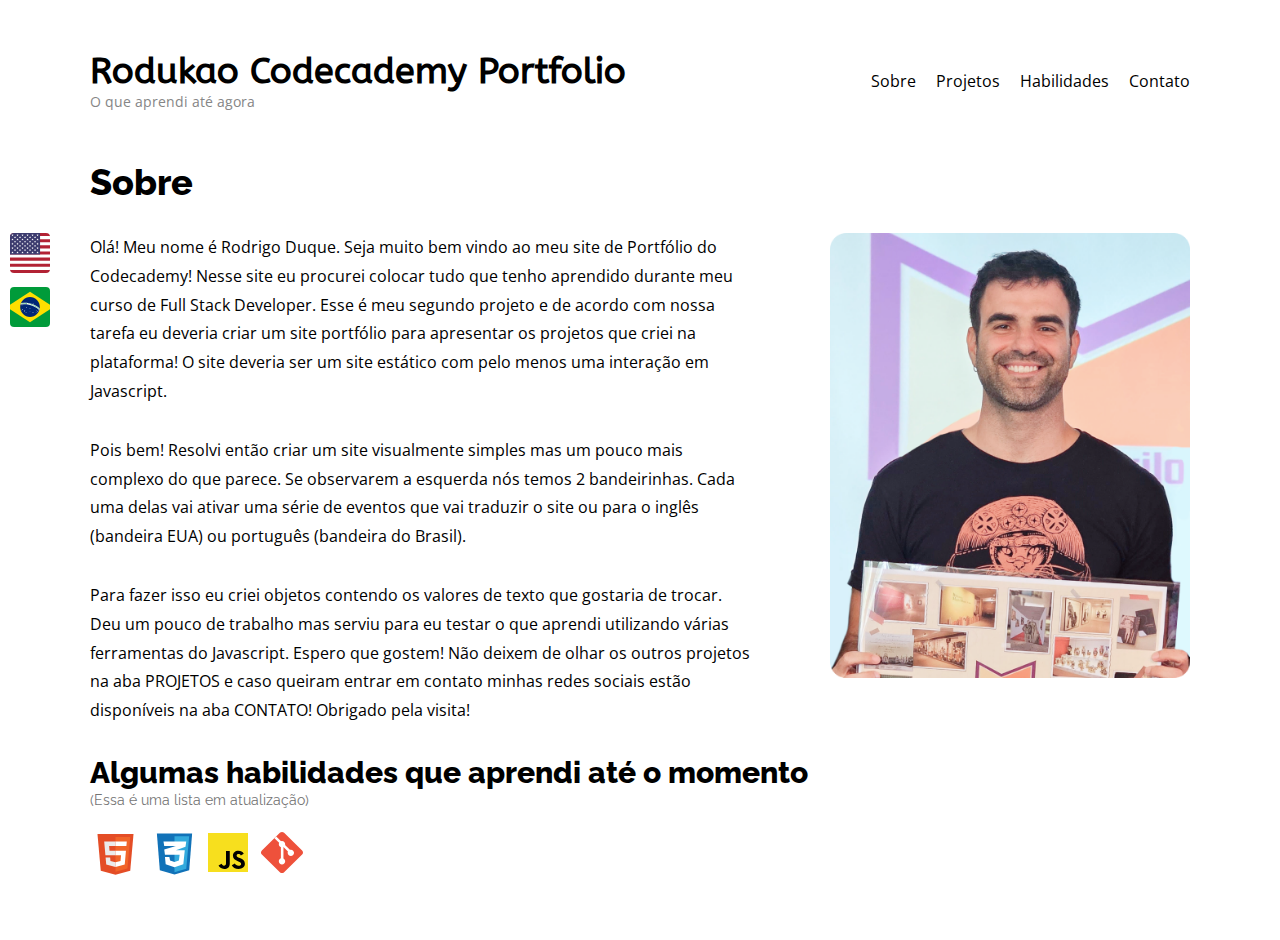
<file: index.html>
<!DOCTYPE html>
<html lang="en">
<head>
    <meta charset="UTF-8">
    <meta name="viewport" content="width=device-width, initial-scale=1.0">
    <title>Rodukao Codecademy Portfolio | About me</title>
    <link rel="stylesheet" href="css/style.css">
</head>
<body>
    <header>
        <section class="logo">
            <h2>Rodukao Codecademy Portfolio</h2>
            <span id="description">What I've learned so far</span>
        </section>
        <nav class="menu">
            <ul id="menu-list">
                <li><a id="index" href="index.html">About me</a></li>
                <li><a id="projects" href="projects.html">Projects</a></li>
                <li><a id="skills" href="skills.html">Skills</a></li>
                <li><a id="contact" href="contact.html">Contact</a></li>
            </ul>
        </nav>
    </header>
    <main class="main-content">
        <h1 class="page-title" id="page-title">About me</h1>
        <nav class="language">
            <a id="usa-flag"><img src="img/usa-flag.svg" alt="usa-flag" title="Text in english"></a>
            <a id="brasilian-flag"><img src="img/bandeira-brasileira.svg" alt="bandeira-brasileira" title="Texto em português"></a>
        </nav>
        <section class="main-page-content">
            <div class="text" id="page-text">
                <p>Hello! My name is Rodrigo Duque. Welcome to my Codecademy Portfolio site! On this site, I've tried to include everything I've learned during my Full Stack Developer course. This is my second project, and according to our task, I was supposed to create a portfolio site to present the projects I've created on the platform! The site was supposed to be a static site with at least one interaction in JavaScript.</p>

                <p>Well then! I decided to create a site that is visually simple but a bit more complex than it seems. If you look to the left, we have 2 small flags. Each of them will trigger a series of events that will translate the site either to English (USA flag) or Portuguese (Brazil flag).</p>
        
                <p>To do this, I created objects containing the text values I wanted to swap. It was a bit of work, but it served to test what I learned using various JavaScript tools. I hope you like it! Be sure to check out the other projects in the PROJECTS tab, and if you want to get in touch, my social networks are available in the CONTACT tab! Thank you for visiting!</p>
            </div>
            <div class="featured-image">
                <img src="img/rodrigo-duque.png" alt="Rodrigo Duque">
            </div>
        </section>
    </main>
    <footer>
        <h2 id="footer-title">Some skills that I learned so far!</h2>
        <span id="footer-description">(This is a work in progress list)</span>
        <ul>
            <li><img src="img/html5-logo.svg" alt="html5-logo" title="HTML 5"></li>
            <li><img src="img/css3-logo.svg" alt="css3-logo" title="CSS 3"></li>
            <li><img src="img/javascript-logo.svg" alt="javascript-logo" title="JAVASCRIPT"></li>
            <li><img src="img/git-logo.svg" alt="git-logo" title="GIT"></li>
        </ul>
    </footer>
    <script src="js/main.js"></script>
</body>
</html>
</file>
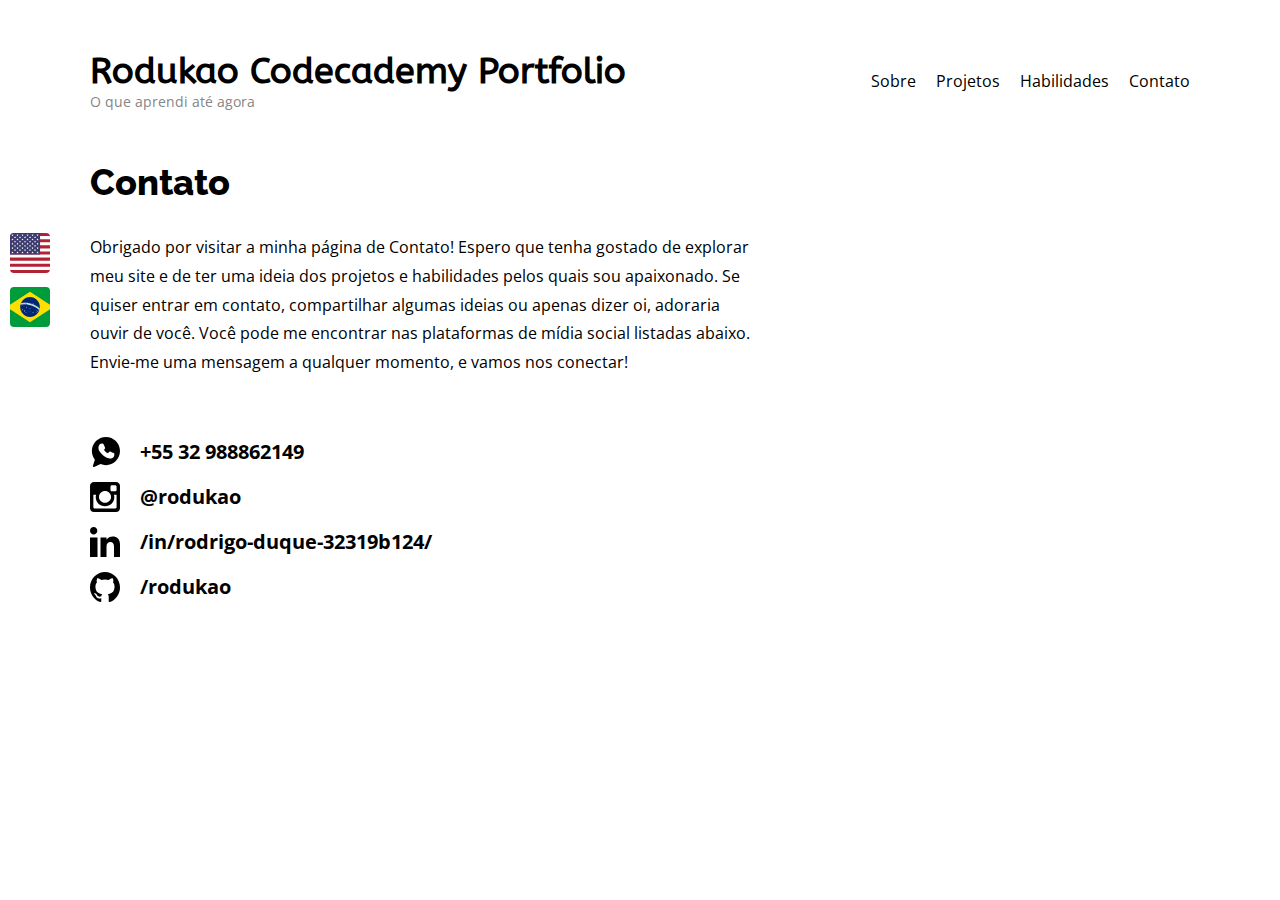
<file: contact.html>
<!DOCTYPE html>
<html lang="en">
<head>
    <meta charset="UTF-8">
    <meta name="viewport" content="width=device-width, initial-scale=1.0">
    <title>Rodukao Codecademy Portfolio | Contact</title>
    <link rel="stylesheet" href="css/style.css">
</head>
<body>
    <header>
        <section class="logo">
            <h2>Rodukao Codecademy Portfolio</h2>
            <span id="description">What I've learned so far</span>
        </section>
        <nav class="menu">
            <ul id="menu-list">
                <li><a id="index" href="index.html">About me</a></li>
                <li><a id="projects" href="projects.html">Projects</a></li>
                <li><a id="skills" href="skills.html">Skills</a></li>
                <li><a id="contact" href="contact.html">Contact</a></li>
            </ul>
        </nav>
    </header>
    <main class="main-content">
        <h1 class="page-title" id="page-title">Contact</h1>
        <nav class="language">
            <a id="usa-flag"><img src="img/usa-flag.svg" alt="usa-flag" title="Text in english"></a>
            <a id="brasilian-flag"><img src="img/bandeira-brasileira.svg" alt="bandeira-brasileira" title="Texto em português"></a>
        </nav>
        <section class="main-page-content">
            <div class="text">
                <p id="contact-text">Thanks for making it to my Contact page! I hope you've enjoyed exploring my site and getting a glimpse into the projects and skills I'm passionate about. If you'd like to reach out, share some thoughts, or just say hi, I'd love to hear from you. You can find me on the social media platforms listed below. Drop me a message anytime, and let's connect!</p>
                <div class="social">
                    <a href="https://wa.me/5532988862149"><img src="img/whats-app-logo.svg" alt="WhatsApp"><span>+55 32 988862149</span></a>
                    <a href="https://www.instagram.com/rodukao/"><img src="img/instagram-logo.svg" alt="Instagram"><span>@rodukao</span></a>
                    <a href="https://www.linkedin.com/in/rodrigo-duque-32319b124/"><img src="img/linkedin-logo.svg" alt="LinkedIn"><span>/in/rodrigo-duque-32319b124/</span></a>
                    <a href="https://github.com/rodukao"><img src="img/github-logo.svg" alt="LinkedIn"><span>/rodukao</span></a>
                </div>
            </div>
        </section>
    </main>
    <script src="js/main.js"></script>
</body>
</html>
</file>
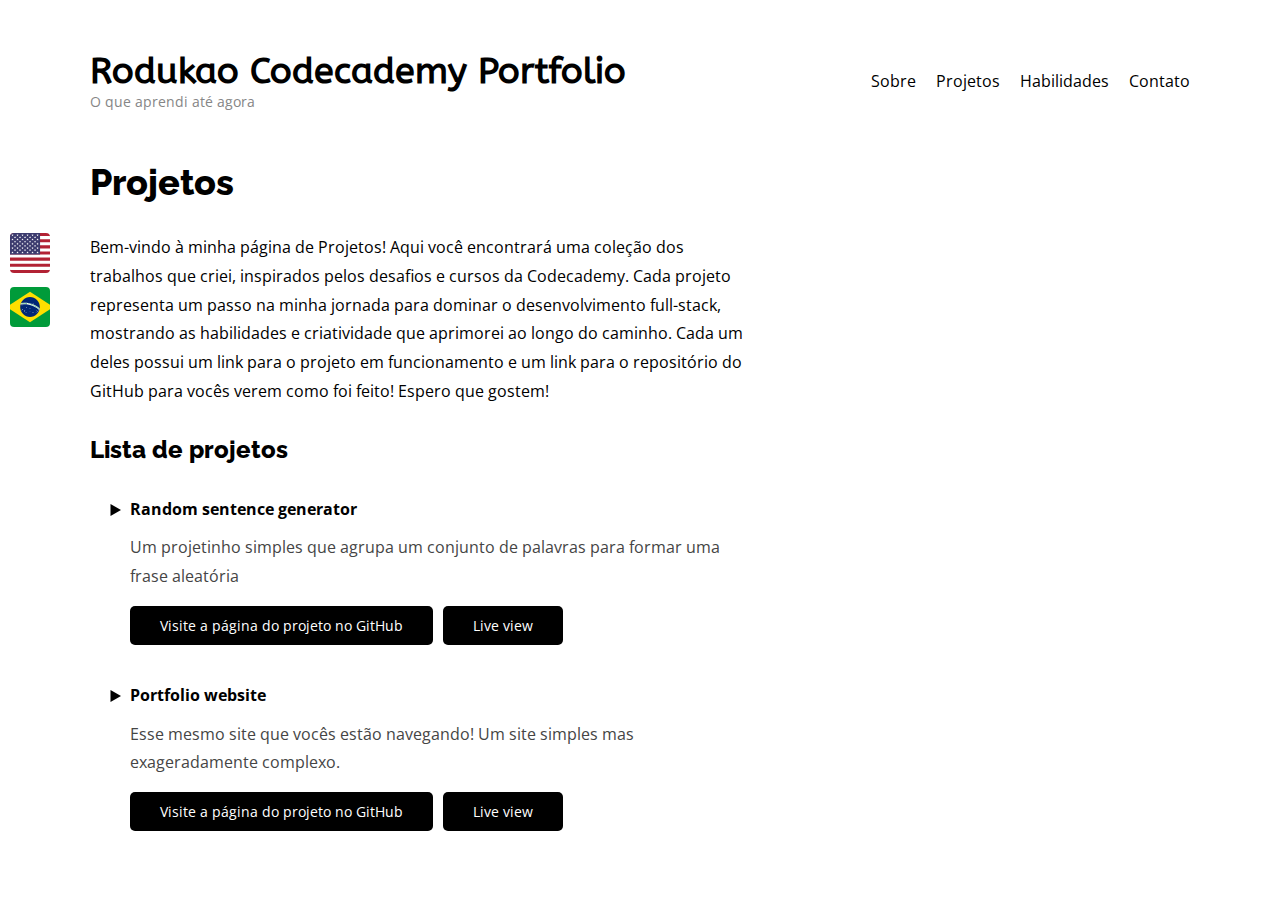
<file: projects.html>
<!DOCTYPE html>
<html lang="en">
<head>
    <meta charset="UTF-8">
    <meta name="viewport" content="width=device-width, initial-scale=1.0">
    <title>Rodukao Codecademy Portfolio | Projects</title>
    <link rel="stylesheet" href="css/style.css">
</head>
<body>
    <header>
        <section class="logo">
            <h2>Rodukao Codecademy Portfolio</h2>
            <span id="description">What I've learned so far</span>
        </section>
        <nav class="menu">
            <ul id="menu-list">
                <li><a id="index" href="index.html">About me</a></li>
                <li><a id="projects" href="projects.html">Projects</a></li>
                <li><a id="skills" href="skills.html">Skills</a></li>
                <li><a id="contact" href="contact.html">Contact</a></li>
            </ul>
        </nav>
    </header>
    <main class="main-content">
        <h1 class="page-title" id="page-title">Projects</h1>
        <nav class="language">
            <a id="usa-flag"><img src="img/usa-flag.svg" alt="usa-flag" title="Text in english"></a>
            <a id="brasilian-flag"><img src="img/bandeira-brasileira.svg" alt="bandeira-brasileira" title="Texto em português"></a>
        </nav>
        <section class="main-page-content">
            <div class="text" id="page-text">
                <p>Welcome to my Projects page! Here you'll find a collection of the work I've created, inspired by the challenges and courses at Codecademy. Each project represents a step in my journey to master full-stack development, showcasing the skills and creativity I've honed along the way. From front-end designs to complex back-end systems, these projects reflect my passion for blending the art of design with the science of programming. Dive in and explore the fruits of my learning and experimentation!</p>
                <h3>List of projects</h3>
                <div class="projects">
                    <div class="project">
                        <h4>Random sentence generator</h4>
                        <p>A simple project that group some semi random words to create a sentence.</p>
                        <a href="#">Visit project github page</a><a href="#">Live view</a>
                    </div>
                    <div class="project">
                        <h4>Portfolio website</h4>
                        <p>This very own website that I created for the portfolio website project.</p>
                        <a href="#">Visit project github page</a><a href="#">Live view</a>
                    </div>
                </div>
            </div>
        </section>
    </main>
    <script src="js/main.js"></script>
</body>
</html>
</file>
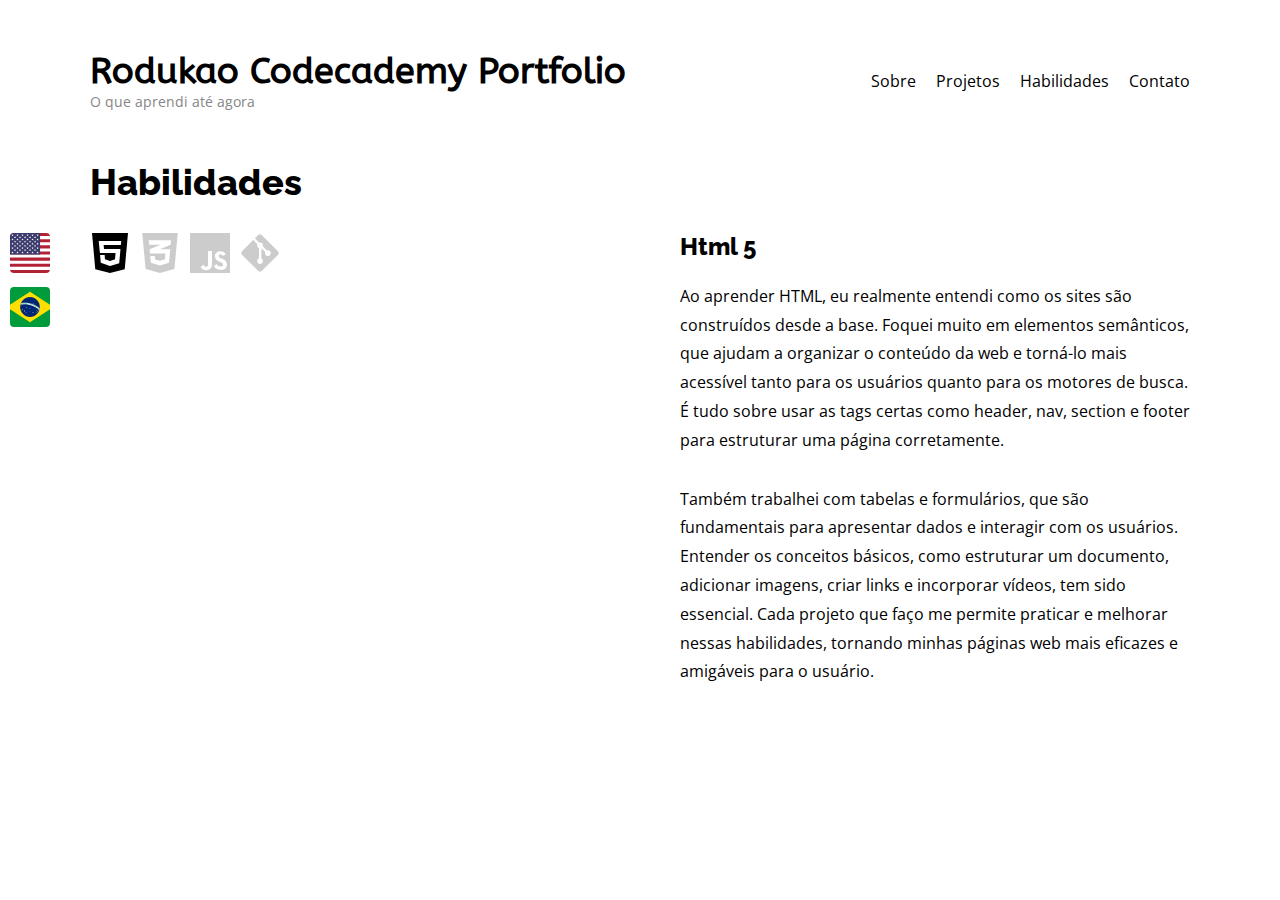
<file: skills.html>
<!DOCTYPE html>
<html lang="en">
<head>
    <meta charset="UTF-8">
    <meta name="viewport" content="width=device-width, initial-scale=1.0">
    <title>Rodukao Codecademy Portfolio | Skills</title>
    <link rel="stylesheet" href="css/style.css">
</head>
<body>
    <header>
        <section class="logo">
            <h2>Rodukao Codecademy Portfolio</h2>
            <span id="description">What I've learned so far</span>
        </section>
        <nav class="menu">
            <ul id="menu-list">
                <li><a id="index" href="index.html">About me</a></li>
                <li><a id="projects" href="projects.html">Projects</a></li>
                <li><a id="skills" href="skills.html">Skills</a></li>
                <li><a id="contact" href="contact.html">Contact</a></li>
            </ul>
        </nav>
    </header>
    <main class="main-content">
        <h1 class="page-title" id="page-title">Skills</h1>
        <nav class="language">
            <a id="usa-flag"><img src="img/usa-flag.svg" alt="usa-flag" title="Text in english"></a>
            <a id="brasilian-flag"><img src="img/bandeira-brasileira.svg" alt="bandeira-brasileira" title="Texto em português"></a>
        </nav>
        <section class="main-page-content">
            <div class="text">
                <ul class="skills">
                    <li><img src="img/html5-logo-pb.svg" alt="html5-logo" title="HTML 5"></li>
                    <li><img src="img/css3-logo-pb.svg" alt="css3-logo" title="CSS 3"></li>
                    <li><img src="img/javascript-logo-pb.svg" alt="javascript-logo" title="JAVASCRIPT"></li>
                    <li><img src="img/git-logo-pb.svg" alt="git-logo" title="GIT"></li>
                </ul>
            </div>
            <div class="text" id="skill">
                <h3>Html 5</h3>
                <p>In learning HTML, I really got to grips with how websites are built from the ground up. I focused a lot on semantic elements, which help organize web content and make it more accessible to both users and search engines. It's all about using the right tags like header, nav, section, and footer to structure a page properly.</p>
                
                <p>I've also worked with tables and forms, which are key for presenting data and interacting with users. Understanding the basics, like how to structure a document, add images, create links, and embed videos, has been essential. Every project I do lets me practice and get better at these skills, making my web pages more effective and user-friendly</p>
            </div>
        </section>
    </main>
    <script src="js/main.js"></script>
</body>
</html>
</file>
<file: css/style.css>
@import url('https://fonts.googleapis.com/css2?family=ABeeZee:ital@1&family=Open+Sans:wght@400;700&family=Raleway:wght@500;800&display=swap');

/*
font-family: 'ABeeZee', sans-serif;
font-family: 'Open Sans', sans-serif;
font-family: 'Raleway', sans-serif;
*/

*{
    margin: 0;
    padding: 0;
    list-style: none;
}

body{
    padding: 0 30px;
}

a{
    color: inherit;
    text-decoration: none;
}

p a{
    color:chocolate;
}

p a:hover{
    color:rgb(255, 117, 19);
}

#usa-flag, #brasilian-flag{
    cursor: pointer;
}

header{
    display: flex;
    flex-direction: row;
    width: 100%;
    max-width: 1100px;
    justify-content: space-between;
    align-items: center;
    margin: 50px auto;
}

.logo h2{
    font-family: 'ABeeZee', sans-serif;
    font-size: 36px;
}

.logo span, nav.menu{
    font-family: 'Open Sans', sans-serif;
}

.logo span{
    font-size: 14px;
    color: #868686;
}

nav.menu ul{
    display: flex;
    flex-direction: row;
    gap: 20px;
}

.main-content{
    width: 100%;
    max-width: 1100px;
    margin: 0 auto;
    position: relative;
}

.page-title{
    font-family: 'Raleway', sans-serif;
    font-weight: 800;
    font-size: 36px;
    margin: 30px 0;
}

.language{
    display: flex;
    flex-direction: column;
    gap: 10px;
    position: absolute;
    left: -80px;
}

.language img{
    max-width: 40px;
}

.main-page-content{
    display: flex;
    flex-direction: row;
    justify-content: space-between;
    gap: 80px;
}

.main-page-content .text{
    width: 60%;
    font-family: 'Open Sans', sans-serif;
    font-size: 16px;
    line-height: 28.8px;
}

.main-page-content .text p{
    padding-bottom: 30px;
}

.main-page-content h3{
    font-family: 'Raleway', sans-serif;
    font-weight: 800;
    font-size: 24px;
    padding-bottom: 20px;
}

.featured-image img{
    max-width: 360px;
}

.projects{
    padding: 0 0 60px 0;
}

.projects .project{
    padding: 0 0 30px 40px;
}

.projects .project h4{
    position: relative;
    padding: 10px 0;
}

.projects .project h4::before{
    content: url('../img/project-triangle.svg');
    position: absolute;
    left: -20px;
    top: 12px;
}

.projects .project p{
    color: #454545;
    padding-bottom: 20px;
}

.projects .project a{
    background-color: black;
    color: white;
    padding: 10px 30px;
    border-radius: 5px;
    font-size: 14px;
    margin-right: 10px;
}

.projects .project a:hover{
    background-color: rgb(39, 39, 39);
}

.skills{
    display: flex;
    flex-direction: row;
    align-items: center;
    gap: 10px;
}

.skills img{
    max-width: 40px;
}

.social a{
    display: flex;
    flex-direction: row;
    align-items: center;
    gap: 20px;
    margin-bottom: 15px;
}

.social span{
    font-size: 20px;
    font-weight: bold;
}

.social img{
    max-width: 30px;
}

footer{
    max-width: 1100px;
    margin: 0 auto;
}

footer{
    font-family: 'Raleway', sans-serif;
    padding-bottom: 60px;
}

footer h2{
    font-size: 30px;
    font-weight: 800;
}

footer span{
    font-size: 14px;
    color: #747474;
}

footer ul{
    margin-top: 20px;
    display: flex;
    flex-direction: row;
    align-items: center;
    gap: 10px;
}

@media screen and (max-width: 768px) {
    body{
        padding: 0 20px;
    }

    header{
        flex-direction: column;
        justify-content: center;
        align-items: center;
    }

    .logo{
        display: flex;
        flex-direction: column;
        align-items: center;
    }

    .logo h2{
        text-align: center;
    }

    nav{
        margin-top: 20px;
    }

    .page-title{
        text-align: center;
    }

    .main-page-content{
        flex-direction: column;
        gap: 0;
    }

    .main-page-content .text{
        width: 100%;
    }

    .featured-image{
        text-align: center;
    }

    .featured-image img{
        max-width: 100%;
    }

    footer h2{
        margin-top: 30px;
        text-align: center;
    }

    footer span{
        display: inline-block;
        width: 100%;
        text-align: center;
    }

    footer ul{
        justify-content: center;
    }

    .skills{
        justify-content: center;
        margin-bottom: 20px;
    }

    .social a{
        justify-content: center;
    }

    .language{
        display: flex;
        flex-direction: row;
        justify-content: center;
        margin-bottom: 20px;
        gap: 10px;
        position: relative;
        left: 0;
    }

    .projects .project a{
        display: block;
        margin-bottom: 5px;
        text-align: center;
    }
  }
</file>
